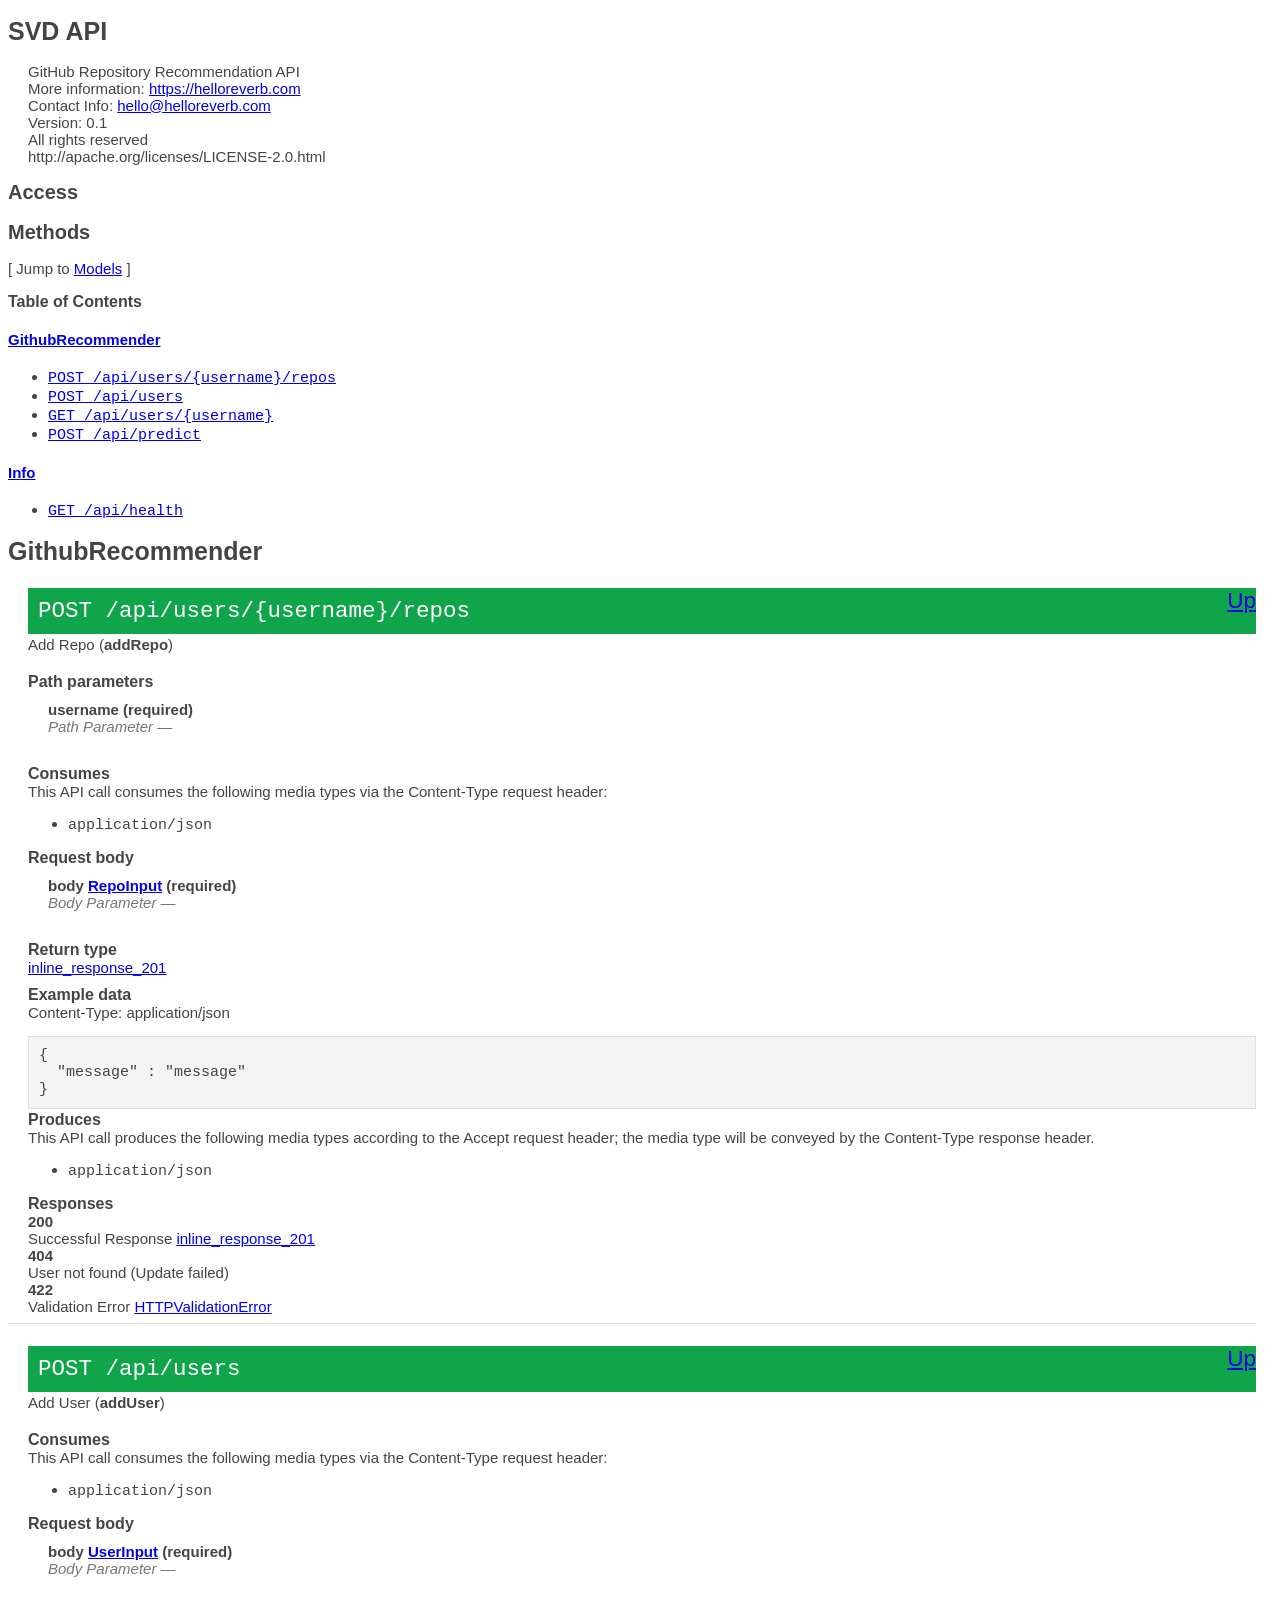
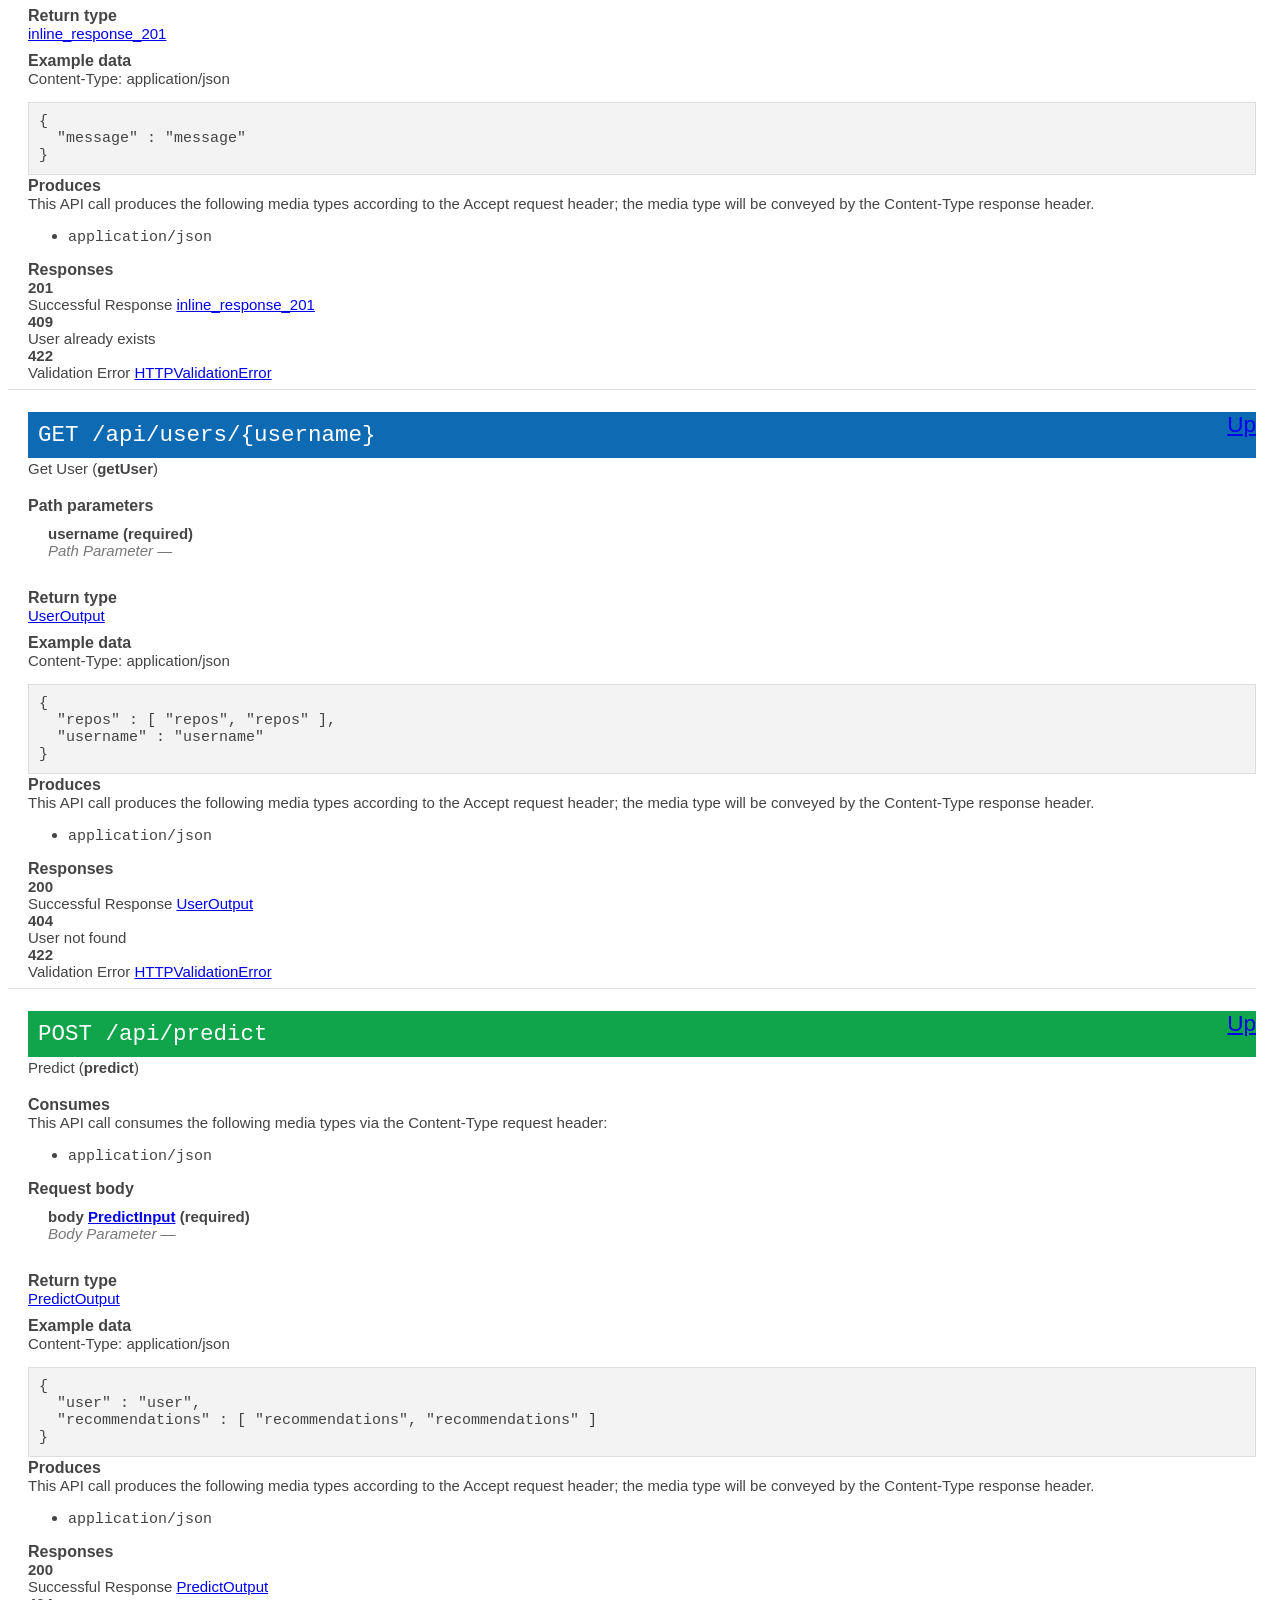
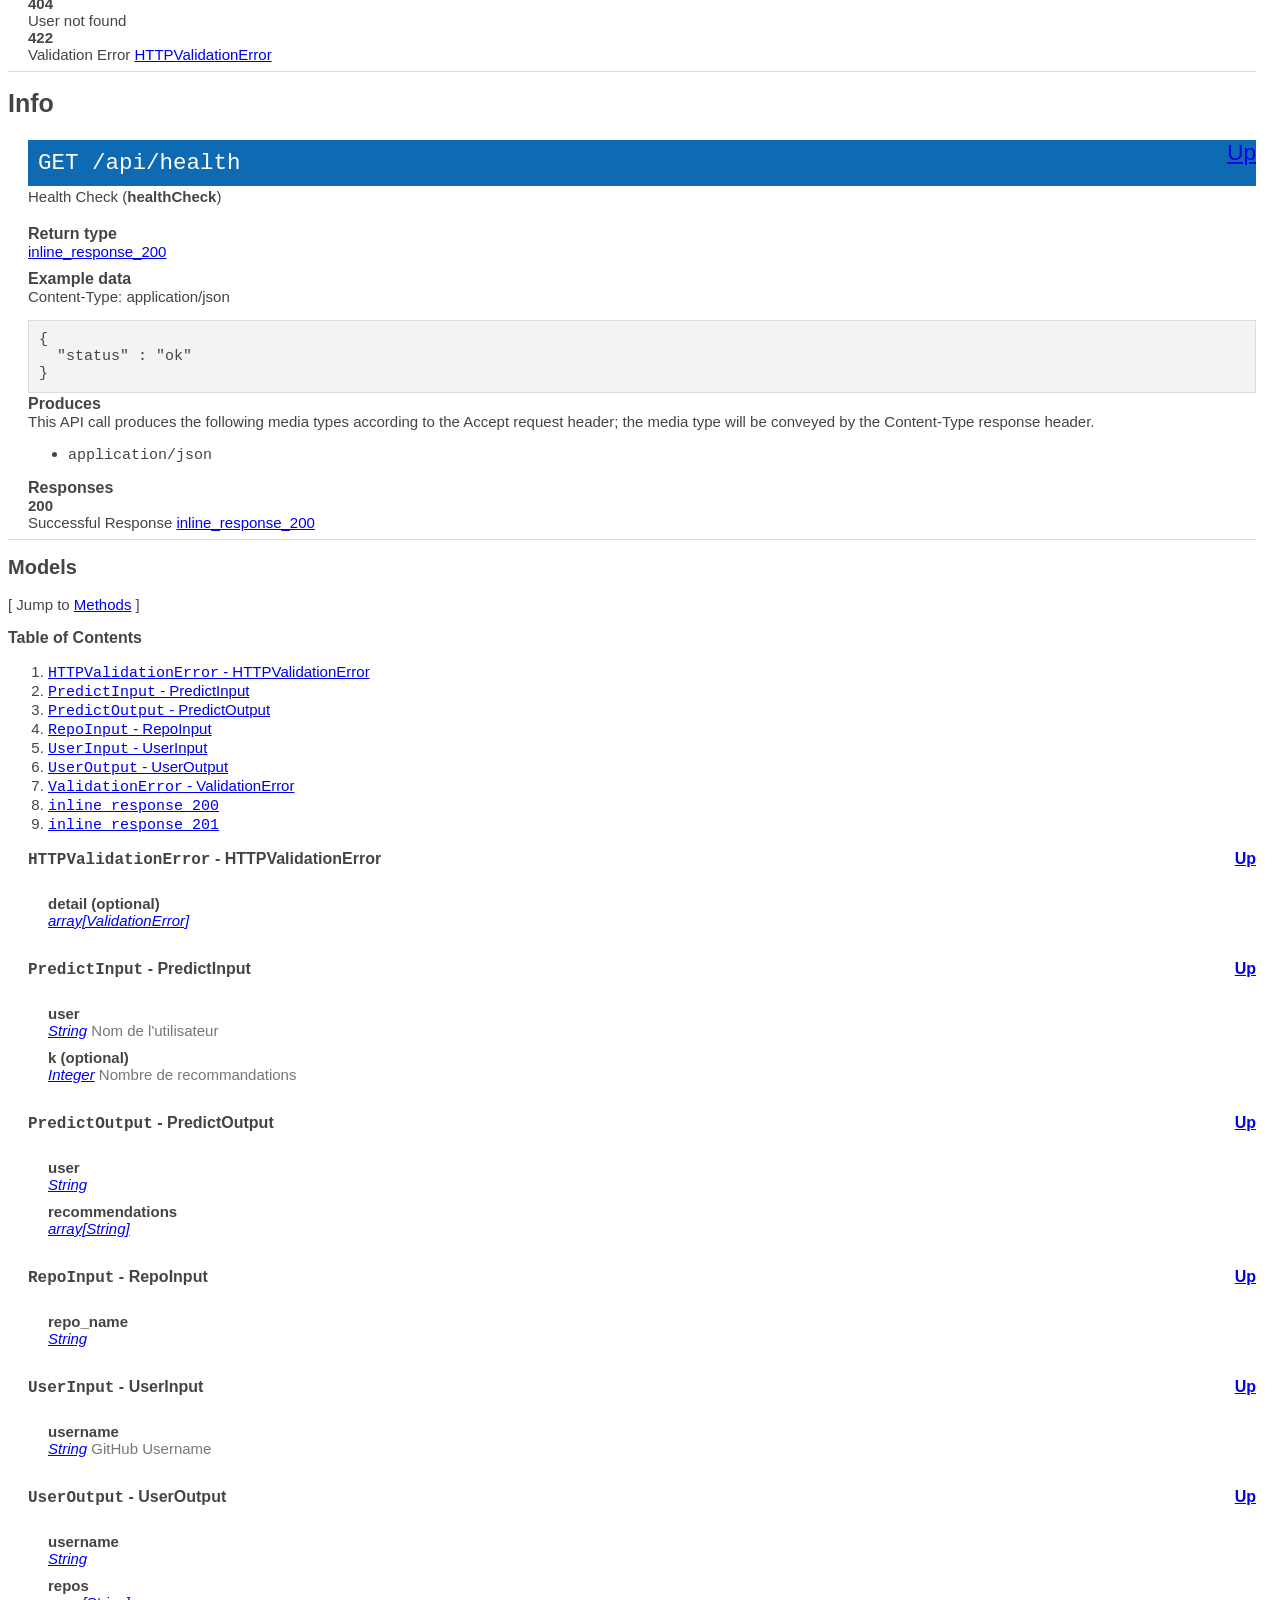
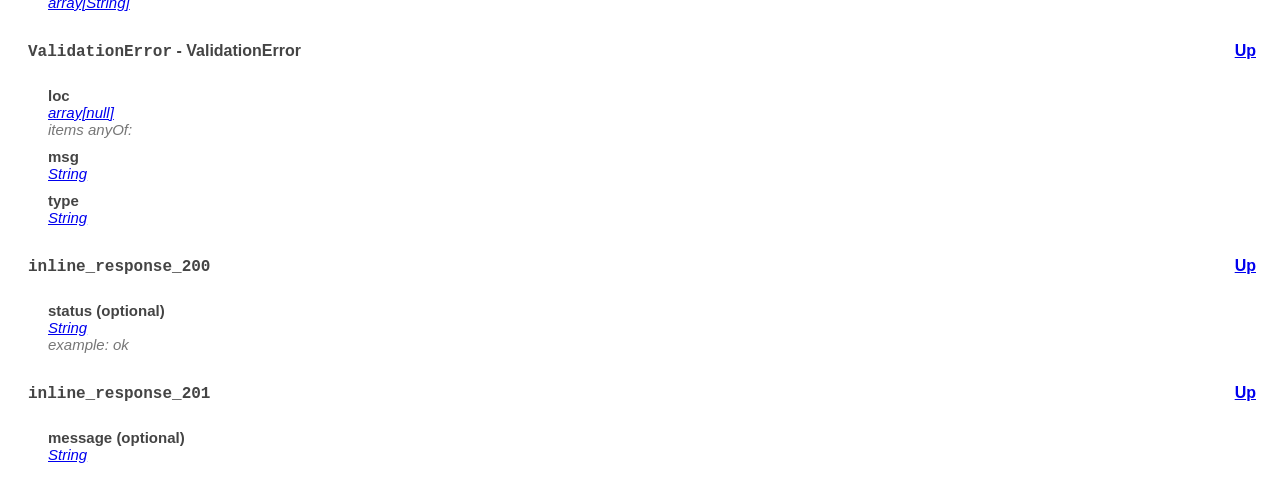
<file: src/docs/index.html>
<!doctype html>
<html>
  <head>
    <title>SVD API</title>
    <style type="text/css">
      body {
      	font-family: Trebuchet MS, sans-serif;
      	font-size: 15px;
      	color: #444;
      	margin-right: 24px;
      }
      
      h1	{
      	font-size: 25px;
      }
      h2	{
      	font-size: 20px;
      }
      h3	{
      	font-size: 16px;
      	font-weight: bold;
      }
      hr	{
      	height: 1px;
      	border: 0;
      	color: #ddd;
      	background-color: #ddd;
      }
      
      .app-desc {
        clear: both;
        margin-left: 20px;
      }
      .param-name {
        width: 100%;
      }
      .license-info {
        margin-left: 20px;
      }
      
      .license-url {
        margin-left: 20px;
      }
      
      .model {
        margin: 0 0 0px 20px;
      }
      
      .method {
        margin-left: 20px;
      }
      
      .method-notes	{
      	margin: 10px 0 20px 0;
      	font-size: 90%;
      	color: #555;
      }
      
      pre {
        padding: 10px;
        margin-bottom: 2px;
      }
      
      .http-method {
       text-transform: uppercase;
      }
      
      pre.get {
        background-color: #0f6ab4;
      }
      
      pre.post {
        background-color: #10a54a;
      }
      
      pre.put {
        background-color: #c5862b;
      }
      
      pre.delete {
        background-color: #a41e22;
      }
      
      .huge	{
      	color: #fff;
      }
      
      pre.example {
        background-color: #f3f3f3;
        padding: 10px;
        border: 1px solid #ddd;
      }
      
      code {
        white-space: pre;
      }
      
      .nickname {
        font-weight: bold;
      }
      
      .method-path {
        font-size: 1.5em;
        background-color: #0f6ab4;
      }
      
      .up {
        float:right;
      }
      
      .parameter {
        width: 500px;
      }
      
      .param {
        width: 500px;
        padding: 10px 0 0 20px;
        font-weight: bold;
      }
      
      .param-desc {
        width: 700px;
        padding: 0 0 0 20px;
        color: #777;
      }
      
      .param-type {
        font-style: italic;
      }
      
      .param-enum-header {
      width: 700px;
      padding: 0 0 0 60px;
      color: #777;
      font-weight: bold;
      }
      
      .param-enum {
      width: 700px;
      padding: 0 0 0 80px;
      color: #777;
      font-style: italic;
      }
      
      .field-label {
        padding: 0;
        margin: 0;
        clear: both;
      }
      
      .field-items	{
      	padding: 0 0 15px 0;
      	margin-bottom: 15px;
      }
      
      .return-type {
        clear: both;
        padding-bottom: 10px;
      }
      
      .param-header {
        font-weight: bold;
      }
      
      .method-tags {
        text-align: right;
      }
      
      .method-tag {
        background: none repeat scroll 0% 0% #24A600;
        border-radius: 3px;
        padding: 2px 10px;
        margin: 2px;
        color: #FFF;
        display: inline-block;
        text-decoration: none;
      }
    </style>
  </head>
  <body>
  <h1>SVD API</h1>
    <div class="app-desc">GitHub Repository Recommendation API</div>
    <div class="app-desc">More information: <a href="https://helloreverb.com">https://helloreverb.com</a></div>
    <div class="app-desc">Contact Info: <a href="hello@helloreverb.com">hello@helloreverb.com</a></div>
    <div class="app-desc">Version: 0.1</div>
    
    <div class="license-info">All rights reserved</div>
    <div class="license-url">http://apache.org/licenses/LICENSE-2.0.html</div>
  <h2>Access</h2>

  <h2><a name="__Methods">Methods</a></h2>
  [ Jump to <a href="#__Models">Models</a> ]

  <h3>Table of Contents </h3>
  <div class="method-summary"></div>
  <h4><a href="#GithubRecommender">GithubRecommender</a></h4>
  <ul>
  <li><a href="#addRepo"><code><span class="http-method">post</span> /api/users/{username}/repos</code></a></li>
  <li><a href="#addUser"><code><span class="http-method">post</span> /api/users</code></a></li>
  <li><a href="#getUser"><code><span class="http-method">get</span> /api/users/{username}</code></a></li>
  <li><a href="#predict"><code><span class="http-method">post</span> /api/predict</code></a></li>
  </ul>
  <h4><a href="#Info">Info</a></h4>
  <ul>
  <li><a href="#healthCheck"><code><span class="http-method">get</span> /api/health</code></a></li>
  </ul>

  <h1><a name="GithubRecommender">GithubRecommender</a></h1>
  <div class="method"><a name="addRepo"></a>
    <div class="method-path">
    <a class="up" href="#__Methods">Up</a>
    <pre class="post"><code class="huge"><span class="http-method">post</span> /api/users/{username}/repos</code></pre></div>
    <div class="method-summary">Add Repo (<span class="nickname">addRepo</span>)</div>
    <div class="method-notes"></div>

    <h3 class="field-label">Path parameters</h3>
    <div class="field-items">
      <div class="param">username (required)</div>
      
            <div class="param-desc"><span class="param-type">Path Parameter</span> &mdash;  </div>    </div>  <!-- field-items -->

    <h3 class="field-label">Consumes</h3>
    This API call consumes the following media types via the <span class="header">Content-Type</span> request header:
    <ul>
      <li><code>application/json</code></li>
    </ul>

    <h3 class="field-label">Request body</h3>
    <div class="field-items">
      <div class="param">body <a href="#RepoInput">RepoInput</a> (required)</div>
      
            <div class="param-desc"><span class="param-type">Body Parameter</span> &mdash;  </div>
                </div>  <!-- field-items -->




    <h3 class="field-label">Return type</h3>
    <div class="return-type">
      <a href="#inline_response_201">inline_response_201</a>
      
    </div>

    <!--Todo: process Response Object and its headers, schema, examples -->

    <h3 class="field-label">Example data</h3>
    <div class="example-data-content-type">Content-Type: application/json</div>
    <pre class="example"><code>{
  "message" : "message"
}</code></pre>

    <h3 class="field-label">Produces</h3>
    This API call produces the following media types according to the <span class="header">Accept</span> request header;
    the media type will be conveyed by the <span class="header">Content-Type</span> response header.
    <ul>
      <li><code>application/json</code></li>
    </ul>

    <h3 class="field-label">Responses</h3>
    <h4 class="field-label">200</h4>
    Successful Response
        <a href="#inline_response_201">inline_response_201</a>
    <h4 class="field-label">404</h4>
    User not found (Update failed)
        <a href="#"></a>
    <h4 class="field-label">422</h4>
    Validation Error
        <a href="#HTTPValidationError">HTTPValidationError</a>
  </div> <!-- method -->
  <hr/>
  <div class="method"><a name="addUser"></a>
    <div class="method-path">
    <a class="up" href="#__Methods">Up</a>
    <pre class="post"><code class="huge"><span class="http-method">post</span> /api/users</code></pre></div>
    <div class="method-summary">Add User (<span class="nickname">addUser</span>)</div>
    <div class="method-notes"></div>


    <h3 class="field-label">Consumes</h3>
    This API call consumes the following media types via the <span class="header">Content-Type</span> request header:
    <ul>
      <li><code>application/json</code></li>
    </ul>

    <h3 class="field-label">Request body</h3>
    <div class="field-items">
      <div class="param">body <a href="#UserInput">UserInput</a> (required)</div>
      
            <div class="param-desc"><span class="param-type">Body Parameter</span> &mdash;  </div>
                </div>  <!-- field-items -->




    <h3 class="field-label">Return type</h3>
    <div class="return-type">
      <a href="#inline_response_201">inline_response_201</a>
      
    </div>

    <!--Todo: process Response Object and its headers, schema, examples -->

    <h3 class="field-label">Example data</h3>
    <div class="example-data-content-type">Content-Type: application/json</div>
    <pre class="example"><code>{
  "message" : "message"
}</code></pre>

    <h3 class="field-label">Produces</h3>
    This API call produces the following media types according to the <span class="header">Accept</span> request header;
    the media type will be conveyed by the <span class="header">Content-Type</span> response header.
    <ul>
      <li><code>application/json</code></li>
    </ul>

    <h3 class="field-label">Responses</h3>
    <h4 class="field-label">201</h4>
    Successful Response
        <a href="#inline_response_201">inline_response_201</a>
    <h4 class="field-label">409</h4>
    User already exists
        <a href="#"></a>
    <h4 class="field-label">422</h4>
    Validation Error
        <a href="#HTTPValidationError">HTTPValidationError</a>
  </div> <!-- method -->
  <hr/>
  <div class="method"><a name="getUser"></a>
    <div class="method-path">
    <a class="up" href="#__Methods">Up</a>
    <pre class="get"><code class="huge"><span class="http-method">get</span> /api/users/{username}</code></pre></div>
    <div class="method-summary">Get User (<span class="nickname">getUser</span>)</div>
    <div class="method-notes"></div>

    <h3 class="field-label">Path parameters</h3>
    <div class="field-items">
      <div class="param">username (required)</div>
      
            <div class="param-desc"><span class="param-type">Path Parameter</span> &mdash;  </div>    </div>  <!-- field-items -->






    <h3 class="field-label">Return type</h3>
    <div class="return-type">
      <a href="#UserOutput">UserOutput</a>
      
    </div>

    <!--Todo: process Response Object and its headers, schema, examples -->

    <h3 class="field-label">Example data</h3>
    <div class="example-data-content-type">Content-Type: application/json</div>
    <pre class="example"><code>{
  "repos" : [ "repos", "repos" ],
  "username" : "username"
}</code></pre>

    <h3 class="field-label">Produces</h3>
    This API call produces the following media types according to the <span class="header">Accept</span> request header;
    the media type will be conveyed by the <span class="header">Content-Type</span> response header.
    <ul>
      <li><code>application/json</code></li>
    </ul>

    <h3 class="field-label">Responses</h3>
    <h4 class="field-label">200</h4>
    Successful Response
        <a href="#UserOutput">UserOutput</a>
    <h4 class="field-label">404</h4>
    User not found
        <a href="#"></a>
    <h4 class="field-label">422</h4>
    Validation Error
        <a href="#HTTPValidationError">HTTPValidationError</a>
  </div> <!-- method -->
  <hr/>
  <div class="method"><a name="predict"></a>
    <div class="method-path">
    <a class="up" href="#__Methods">Up</a>
    <pre class="post"><code class="huge"><span class="http-method">post</span> /api/predict</code></pre></div>
    <div class="method-summary">Predict (<span class="nickname">predict</span>)</div>
    <div class="method-notes"></div>


    <h3 class="field-label">Consumes</h3>
    This API call consumes the following media types via the <span class="header">Content-Type</span> request header:
    <ul>
      <li><code>application/json</code></li>
    </ul>

    <h3 class="field-label">Request body</h3>
    <div class="field-items">
      <div class="param">body <a href="#PredictInput">PredictInput</a> (required)</div>
      
            <div class="param-desc"><span class="param-type">Body Parameter</span> &mdash;  </div>
                </div>  <!-- field-items -->




    <h3 class="field-label">Return type</h3>
    <div class="return-type">
      <a href="#PredictOutput">PredictOutput</a>
      
    </div>

    <!--Todo: process Response Object and its headers, schema, examples -->

    <h3 class="field-label">Example data</h3>
    <div class="example-data-content-type">Content-Type: application/json</div>
    <pre class="example"><code>{
  "user" : "user",
  "recommendations" : [ "recommendations", "recommendations" ]
}</code></pre>

    <h3 class="field-label">Produces</h3>
    This API call produces the following media types according to the <span class="header">Accept</span> request header;
    the media type will be conveyed by the <span class="header">Content-Type</span> response header.
    <ul>
      <li><code>application/json</code></li>
    </ul>

    <h3 class="field-label">Responses</h3>
    <h4 class="field-label">200</h4>
    Successful Response
        <a href="#PredictOutput">PredictOutput</a>
    <h4 class="field-label">404</h4>
    User not found
        <a href="#"></a>
    <h4 class="field-label">422</h4>
    Validation Error
        <a href="#HTTPValidationError">HTTPValidationError</a>
  </div> <!-- method -->
  <hr/>
  <h1><a name="Info">Info</a></h1>
  <div class="method"><a name="healthCheck"></a>
    <div class="method-path">
    <a class="up" href="#__Methods">Up</a>
    <pre class="get"><code class="huge"><span class="http-method">get</span> /api/health</code></pre></div>
    <div class="method-summary">Health Check (<span class="nickname">healthCheck</span>)</div>
    <div class="method-notes"></div>







    <h3 class="field-label">Return type</h3>
    <div class="return-type">
      <a href="#inline_response_200">inline_response_200</a>
      
    </div>

    <!--Todo: process Response Object and its headers, schema, examples -->

    <h3 class="field-label">Example data</h3>
    <div class="example-data-content-type">Content-Type: application/json</div>
    <pre class="example"><code>{
  "status" : "ok"
}</code></pre>

    <h3 class="field-label">Produces</h3>
    This API call produces the following media types according to the <span class="header">Accept</span> request header;
    the media type will be conveyed by the <span class="header">Content-Type</span> response header.
    <ul>
      <li><code>application/json</code></li>
    </ul>

    <h3 class="field-label">Responses</h3>
    <h4 class="field-label">200</h4>
    Successful Response
        <a href="#inline_response_200">inline_response_200</a>
  </div> <!-- method -->
  <hr/>

  <h2><a name="__Models">Models</a></h2>
  [ Jump to <a href="#__Methods">Methods</a> ]

  <h3>Table of Contents</h3>
  <ol>
    <li><a href="#HTTPValidationError"><code>HTTPValidationError</code> - HTTPValidationError</a></li>
    <li><a href="#PredictInput"><code>PredictInput</code> - PredictInput</a></li>
    <li><a href="#PredictOutput"><code>PredictOutput</code> - PredictOutput</a></li>
    <li><a href="#RepoInput"><code>RepoInput</code> - RepoInput</a></li>
    <li><a href="#UserInput"><code>UserInput</code> - UserInput</a></li>
    <li><a href="#UserOutput"><code>UserOutput</code> - UserOutput</a></li>
    <li><a href="#ValidationError"><code>ValidationError</code> - ValidationError</a></li>
    <li><a href="#inline_response_200"><code>inline_response_200</code></a></li>
    <li><a href="#inline_response_201"><code>inline_response_201</code></a></li>
  </ol>

  <div class="model">
    <h3><a name="HTTPValidationError"><code>HTTPValidationError</code> - HTTPValidationError</a> <a class="up" href="#__Models">Up</a></h3>
    
    <div class="field-items">
      <div class="param">detail (optional)</div><div class="param-desc"><span class="param-type"><a href="#ValidationError">array[ValidationError]</a></span>  </div>
    </div>  <!-- field-items -->
  </div>
  <div class="model">
    <h3><a name="PredictInput"><code>PredictInput</code> - PredictInput</a> <a class="up" href="#__Models">Up</a></h3>
    
    <div class="field-items">
      <div class="param">user </div><div class="param-desc"><span class="param-type"><a href="#string">String</a></span> Nom de l&#x27;utilisateur </div>
<div class="param">k (optional)</div><div class="param-desc"><span class="param-type"><a href="#integer">Integer</a></span> Nombre de recommandations </div>
    </div>  <!-- field-items -->
  </div>
  <div class="model">
    <h3><a name="PredictOutput"><code>PredictOutput</code> - PredictOutput</a> <a class="up" href="#__Models">Up</a></h3>
    
    <div class="field-items">
      <div class="param">user </div><div class="param-desc"><span class="param-type"><a href="#string">String</a></span>  </div>
<div class="param">recommendations </div><div class="param-desc"><span class="param-type"><a href="#string">array[String]</a></span>  </div>
    </div>  <!-- field-items -->
  </div>
  <div class="model">
    <h3><a name="RepoInput"><code>RepoInput</code> - RepoInput</a> <a class="up" href="#__Models">Up</a></h3>
    
    <div class="field-items">
      <div class="param">repo_name </div><div class="param-desc"><span class="param-type"><a href="#string">String</a></span>  </div>
    </div>  <!-- field-items -->
  </div>
  <div class="model">
    <h3><a name="UserInput"><code>UserInput</code> - UserInput</a> <a class="up" href="#__Models">Up</a></h3>
    
    <div class="field-items">
      <div class="param">username </div><div class="param-desc"><span class="param-type"><a href="#string">String</a></span> GitHub Username </div>
    </div>  <!-- field-items -->
  </div>
  <div class="model">
    <h3><a name="UserOutput"><code>UserOutput</code> - UserOutput</a> <a class="up" href="#__Models">Up</a></h3>
    
    <div class="field-items">
      <div class="param">username </div><div class="param-desc"><span class="param-type"><a href="#string">String</a></span>  </div>
<div class="param">repos </div><div class="param-desc"><span class="param-type"><a href="#string">array[String]</a></span>  </div>
    </div>  <!-- field-items -->
  </div>
  <div class="model">
    <h3><a name="ValidationError"><code>ValidationError</code> - ValidationError</a> <a class="up" href="#__Models">Up</a></h3>
    
    <div class="field-items">
      <div class="param">loc </div><div class="param-desc"><span class="param-type"><a href="#">array[null]</a></span>  </div>
              <div class="param-desc"><span class="param-type">items anyOf:</span>
              </div>
<div class="param">msg </div><div class="param-desc"><span class="param-type"><a href="#string">String</a></span>  </div>
<div class="param">type </div><div class="param-desc"><span class="param-type"><a href="#string">String</a></span>  </div>
    </div>  <!-- field-items -->
  </div>
  <div class="model">
    <h3><a name="inline_response_200"><code>inline_response_200</code></a> <a class="up" href="#__Models">Up</a></h3>
    
    <div class="field-items">
      <div class="param">status (optional)</div><div class="param-desc"><span class="param-type"><a href="#string">String</a></span>  </div>
          <div class="param-desc"><span class="param-type">example: ok</span></div>
    </div>  <!-- field-items -->
  </div>
  <div class="model">
    <h3><a name="inline_response_201"><code>inline_response_201</code></a> <a class="up" href="#__Models">Up</a></h3>
    
    <div class="field-items">
      <div class="param">message (optional)</div><div class="param-desc"><span class="param-type"><a href="#string">String</a></span>  </div>
    </div>  <!-- field-items -->
  </div>
  </body>
</html>
</file>
